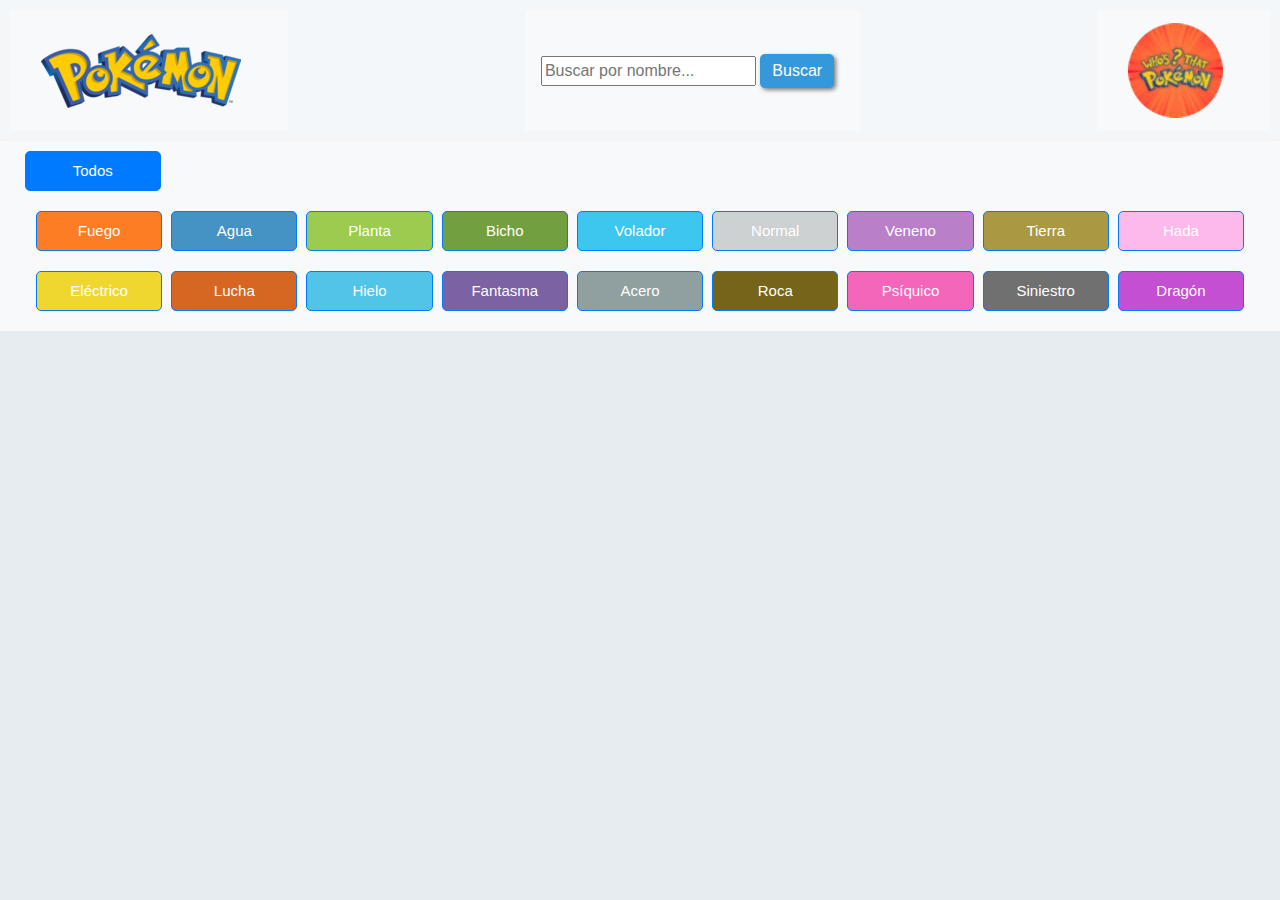
<file: Pokemon/index.html>
<!DOCTYPE html>
<html lang="es">

<head>
    <meta charset="UTF-8">
    <meta name="viewport" content="width=device-width, initial-scale=1.0">
    <title>Pokémon App</title>
    <!-- Enlace a Bootstrap CSS -->
    <link rel="stylesheet" href="https://maxcdn.bootstrapcdn.com/bootstrap/4.0.0/css/bootstrap.min.css" integrity="sha384-Gn5384xqQ1aoWXA+058RXPxPg6fy4IWvTNh0E263XmFcJlSAwiGgFAW/dAiS6JXm" crossorigin="anonymous">

    <!-- Hoja de estilo para la parte 1 -->
    <link rel="stylesheet" href="../CSS/styles.css">

    <!-- Hoja de estilo para la parte 2 -->
    <link rel="stylesheet" href="../CSS/styles2.css">
</head>

<body>
<header>
    <!-- Parte 0: Encabezado y barra de navegación -->
    <div id="logo" class="navbar navbar-expand-lg navbar-light bg-light justify-content-start">
        <div class="container-fluid">
            <a class="navbar-brand" href="../Pokemon/portada.html">
                <img src="../img/logopokemon.png" alt="Logo de Pokemon">
            </a>
        </div>
    </div>

    <div id="nav" class="navbar navbar-expand-lg navbar-light bg-light justify-content-end">
        <div class="search-container">
            <input type="text" placeholder="Buscar por nombre..." id="search-input" class="search-input">
            <button onclick="filtrarPorNombre()" class="search-button">Buscar</button>
        </div>
    </div>

    <div id="guess" class="navbar navbar-expand-lg navbar-light bg-light justify-content-end">
        <div class="container-fluid">
            <a class="navbar-brand" href="../Pokemon/Guess.html">
                <img src="../img/Guess.png" alt="Logo de Adivinar Pokémon">
            </a>
        </div>
    </div>
</header>

<div class="Botones">
    <!-- Botón Todos aquí -->


    <!-- Contenedor de Botones de Tipo -->
    <div id="filtro" class="navbar navbar-expand-lg navbar-light bg-light justify-content-end">
        <div class="container-fluid">
            <button class="btn btn-primary tipo-todos" onclick="recargarPagina()">Todos</button>
        </div>
    </div>
</div>

<nav>
    <div class="container mt-5">
        <div class="Pokemon text-center">
            <div class="row" id="capa"></div>
            <nav aria-label="Page navigation" class="mt-3">
                <ul class="pagination justify-content-center" id="paginacion-container"></ul>
            </nav>
        </div>
    </div>
</nav>

<script src="../js/hugo.js"></script>
<script src="../js/sandra.js"></script>
<script src="../js/nicolas.js"></script>
<script src="../js/alvaro.js"></script>

</body>
</html>
</file>
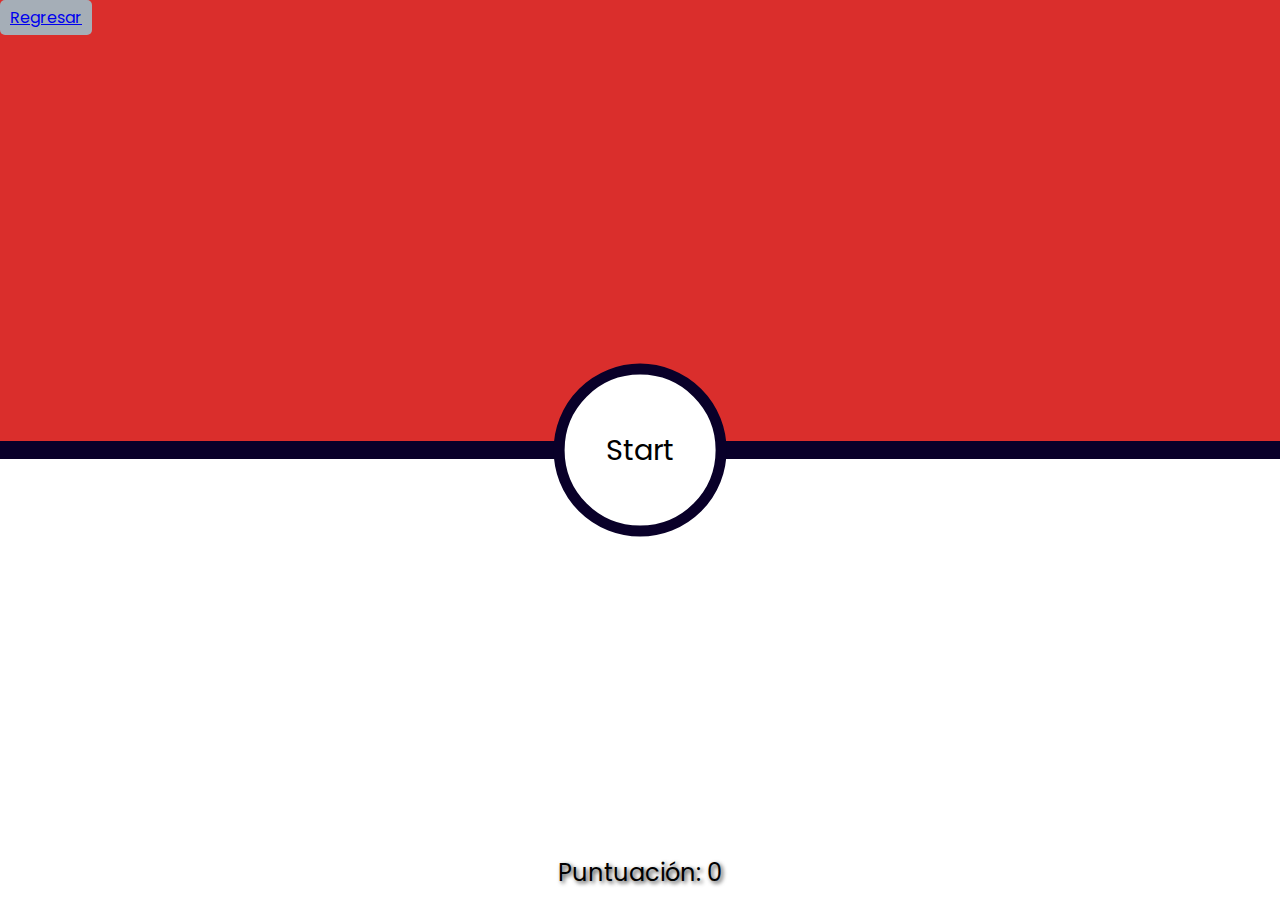
<file: Pokemon/Guess.html>
<!DOCTYPE html>
<html lang="es">

<head>
  <meta charset="UTF-8">
  <meta name="viewport" content="width=device-width, initial-scale=1.0">
  <title>Pokémon Guessing Game</title>
  <!-- Enlace a Bootstrap CSS o a tus estilos -->
  <link href="https://fonts.googleapis.com/css2?family=Poppins:wght@400;600&display=swap" rel="stylesheet">
  <link rel="stylesheet" href="../CSS/guess1.css">
  <link rel="stylesheet" href="../CSS/guess2.css"> 
</head>

<body>
  <!-- Contenedor principal del juego -->
  <div class="game-container hide">
    <!-- Encabezado del juego con temporizador -->
    <div class="header">
      <button>
        <a href="../Pokemon/index.html">Regresar</a>
    </button>
    </div>
    
    <!-- Contenedor para mostrar imágenes de Pokémon y opciones -->
    <div class="container"></div>
  </div>

  <!-- Ventana modal para adivinar Pokémon -->
  <div class="modal">
    <div class="modal-content"></div>
  </div>

  <!-- Contenedor para mostrar la puntuación del usuario -->
  <div class="score-container">
    <button id="start">Start</button>
  </div>
<!-- Contenedor para mostrar la puntuación del usuario -->
<div class="score-container-2">
  <div class="user-score user-score-2 show-score">Puntuación: 0</div>
</div>



  <!-- Tu código JavaScript (enlazado al final del body) -->
  <script src="../js/guess.js"></script>
  <script src="../js/guess2.js"></script>
</body>

</html>
</file>
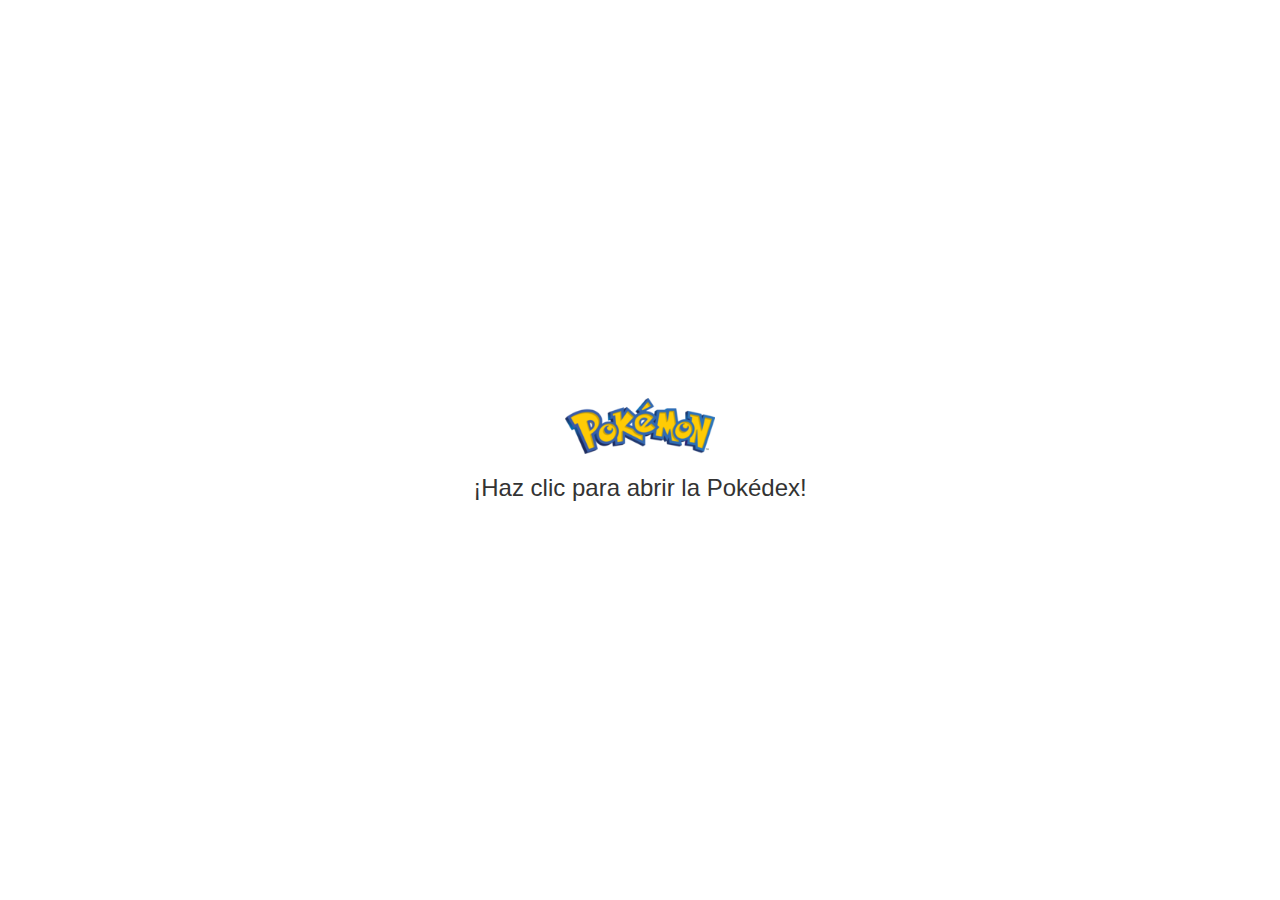
<file: Pokemon/portada.html>
<!DOCTYPE html>
<html lang="es">

<head>
    <meta charset="UTF-8">
    <meta name="viewport" content="width=device-width, initial-scale=1.0">
    <title>Pokédex - Portada</title>
    <link rel="stylesheet" href="../CSS/Portada.css">

</head>

<body onclick="abrirPokedex()">
    <!-- Portada de la Pokédex -->
    <div id="portada">
        <img id="logo-pokemon" src="../img/logopokemon.png" alt="Logo de Pokémon">
        <div id="mensaje">¡Haz clic para abrir la Pokédex!</div>
    </div>

    <script>
        function abrirPokedex() {
            // Redirigir al usuario a la Pokédex principal
            window.location.href = '../Pokemon/index.html';
        }
    </script>
</body>

</html>
</file>
<file: CSS/styles.css>
body {
    background-color: #e7ecf0;
    font-family: 'Arial', sans-serif;
}

.Pokemon {
    margin-left: 130px;
  
}

.container {
    margin-top: 20px;

}

.pokemon-container {
    display: flex;
    flex-wrap: wrap;
    justify-content: space-around;
}


header {

    padding: 10px;
    background-color: #f3f7fa;
    text-align: center;
    border-radius: 2px;
    display: flex;
}

#logo {
    margin-right: auto;
}

#guess {
    margin-left: auto;
}

.pokemon-box {
    border: 2px solid #007bff;
    margin: 10px;
    border-radius: 200px;
    padding: 15px;
    background-color: #fff;
    border: #0056b3 2px solid;
    border-radius: 5px;
    text-align: center;
    height: 180px;
    /* Altura fija */
    width: 150px;
    flex: 0 0 19%;
    /* Ajuste para 5 cajas en una fila */
}

.pokemon-box img {
    max-width: 100%;
    height: auto;
    margin-bottom: 10px;
}

.pagination {
    margin-top: 20px;
    margin-right: 150px;

}

svg {
    fill: currentColor; /* The fill color of the SVG will be the same as the current text color */
    width: 24px; /* Width of the SVG */
    height: 24px; /* Height of the SVG */
}
.search-button {
    background-color: #3498db; /* Blue color, change it if you like */
    color: #fff;
    padding: 5px 12px;
    border: none;
    border-radius: 5px;
    cursor: pointer;
    font-family: Arial, Helvetica, sans-serif;
    box-shadow: 2px 2px 4px rgba(0, 0, 0, 0.5);
    margin-right: 10px; /* Add some margin to the right for spacing */
}

.search-button:hover {
    background-color: #3498db; /* Darker blue on hover */
    color: #000000;
}


.input-box {
    border: 1px solid #ced4da; /* Borde gris para la caja de texto */
    border-radius: 0.25rem; /* Bordes redondeados */
    padding: 0.375rem 0.75rem; /* Padding interno */
    font-size: 1rem; /* Tamaño de fuente */
    line-height: 1.5; /* Altura de línea */
    color: #495057; /* Color del texto */
    background-color: #fff; /* Fondo blanco */
    transition: border-color 0.15s ease-in-out, box-shadow 0.15s ease-in-out;
}

.input-box:focus {
    border-color: #80bdff; /* Borde azul al enfocar */
    outline: 0;
    box-shadow: 0 0 0 0.2rem rgba(0, 123, 255, 0.25); /* Sombra exterior sutil */
}

.pagination button {
    margin: 0 5px;
    margin-left: 0; /* Ajuste del margen izquierdo para los botones */
}
.pagination .active {
    background-color: #007bff;
    color: #fff;
}

.nav-link {
    color: #007bff;
}

.nav-link:hover {
    color: #0056b3;
}

.dropdown {
    position: relative;
    display: inline-block;
    margin: 20px;
}

.dropdown-content {

    display: none;
    position: absolute;
    background-color: #f9f9f9;
    min-width: 160px;
    box-shadow: 0px 8px 16px 0px rgba(0, 0, 0, 0.2);
    z-index: 1;
}

.dropdown-content a {
    color: black;
    padding: 12px 16px;
    text-decoration: none;
    display: block;
}


.dropdown-content a:hover {
    background-color: #f1f1f1
}
.dropdown-content.show{
  display: block;
}



.dropbtn:hover .dropdown-content {
    display: block;
}


.dropbtn {
    background-color: #4CAF50;
    color: white;
    padding: 16px;
    font-size: 16px;
    border: none;
}

.dropbtn:after {
    content: '\25BC';
    float: right;
    margin-left: 5px;
}

#filtro {
    display: flex;
    flex-direction: column;
    /* Cambia la dirección del flexbox a columna */
    align-items: flex-start;
    /* Alinea los elementos al principio */
    background-color: #808080;
    padding: 10px;
    gap: 10px;
}


#filtro {
    display: flex;
    flex-wrap: wrap;
    justify-content: center;
    /* Centro horizontalmente */
    align-items: center;
    /* Centro verticalmente */
    background-color: #808080;
    padding: 10px;
    gap: 10px;
}

#filtro .btn-group {
    display: flex;
    justify-content: flex-start;
    /* Alineado a la izquierda horizontalmente */
    gap: 10px;
}

#filtro .btn {
    flex: 0 0 calc(12% - 12px);
    /* Ancho del 10% con espacio entre los botones */
    margin-bottom: 10px;
    text-align: center;
    width: 120px;
    /* Ajusta el ancho de los botones */
    height: 40px;
    /* Ajusta el alto de los botones */
    font-size: 15px;
    /* Ajusta el tamaño de la fuente */
    border-radius: 5px;
    color: #fff;
    font-family: "Flexo-Medium", arial, sans-serif;
}

#filtro .btn.tipo-bicho {
    background-color: #729f3f;
}

/* Bicho */
#filtro .btn.tipo-dragón {
    background: #c44fd3
}

/* Dragón */
#filtro .btn.tipo-hada {
    background-color: #fdb9e9;
}

/* Hada */
#filtro .btn.tipo-fuego {
    background-color: #fd7d24;
}

/* Fuego */
#filtro .btn.tipo-fantasma {
    background-color: #7b62a3;
}

/* Fantasma */
#filtro .btn.tipo-tierra {
    background: #ab9842;
}

/* Tierra */
#filtro .btn.tipo-normal {
    background-color: #cdd1d2;
}

/* Normal */
#filtro .btn.tipo-psíquico {
    background-color: #f366b9;
}

/* Psíquico */
#filtro .btn.tipo-acero {
    background-color: #90a0a0;
}

/* Acero */
#filtro .btn.tipo-siniestro {
    background-color: #707070;
}

/* Siniestro */
#filtro .btn.tipo-eléctrico {
    background-color: #f0d72f;
}

/* Eléctrico */
#filtro .btn.tipo-lucha {
    background-color: #d56723;
}

/* Lucha */
#filtro .btn.tipo-volador {
    background: #3dc7ef
}

/* Volador */
#filtro .btn.tipo-planta {
    background-color: #9bcc50;
}

/* Planta */
#filtro .btn.tipo-hielo {
    background-color: #51c4e7;
}

/* Hielo */
#filtro .btn.tipo-veneno {
    background-color: #b97fc9;
}

/* Veneno */
#filtro .btn.tipo-roca {
    background-color: #766418;
}

/* Roca */
#filtro .btn.tipo-agua {
    background-color: #4592c4;
}

/* Agua */
</file>
<file: CSS/styles2.css>
/* styles2.css */

/* Estilos para el contenedor principal */
#pokemon-details {
    max-width: 650px;
    margin: 30px auto 20px;
    padding: 20px;
    background-color: #fff;
    box-shadow: 0 0 10px rgba(0, 0, 0, 0.1);
    border-radius: 10px;
    text-align: center; /* Alineación central del contenido */
}

/* Estilos para el nombre del Pokémon */
#pokemon-details h1 {
    color: #e44d26; /* Color naranja, puedes cambiarlo */
    font-weight: bold; /* Texto en negrita */
}

/* Estilos para los detalles del Pokémon */
#pokemon-details p {
    margin: 10px 0;
    font-weight: bold; /* Texto en negrita */
}

/* Estilos para la imagen del Pokémon */
#pokemon-details img {
    max-width: 100%;
    height: auto;
    border-radius: 8px;
    margin-bottom: 10px;
}

/* Estilos para la galería de imágenes */
.pokemon-gallery {
    display: flex;
    flex-wrap: wrap;
    justify-content: space-between;
}

.pokemon-gallery img {
    width: 48%;
    margin-bottom: 10px;
    border-radius: 8px;
}

/* Estilos para los enlaces de navegación (Anterior y Siguiente) */
#pokemon-details a {
    text-decoration: none;
    color: #3498db; /* Color azul, puedes cambiarlo */
    margin: 0 10px;
    font-weight: bold; /* Texto en negrita */
    box-shadow: 2cm;
}

#pokemon-details a:hover {
    color: #2980b9; /* Cambia el color al pasar el mouse */
}


/* Estilos para el botón "Volver" */
#pokemon-details button {
    background-color: #3498db; /* Color azul, puedes cambiarlo */
    color: #fff;
    padding: 10px 20px;
    border: none;
    border-radius: 5px;
    cursor: pointer;
    position: absolute;
    display: block;
    margin-bottom: 10px; /* Agregar margen inferior para separación */

}

#pokemon-details button:hover {
    background-color: #2980b9; /* Cambia el color al pasar el mouse */

}


/* Estilos para el botón "Volver" */
button#mi-boton {
    background-color: #e44d26;
    color: white;
    border: none;
    font-family: Arial, Helvetica, sans-serif;
    border-radius: 5px;
    margin-bottom: 30px;
    margin-left: 30px;
    padding: 10px 20px;
    cursor: pointer;
    font-size: larger;
    box-shadow: 2px 2px 4px rgba(0, 0, 0, 0.5);

}

button#mi-boton:hover {
    background-color: #fff;
    color: #e44d26;
}

.boton-navegacion {
    background-color: #e44d26;
    color: white;
    border: none;
    font-family: Arial, Helvetica, sans-serif;
    border-radius: 5px;
    margin-bottom: 30px;
    margin-left: 30px;
    padding: 10px 50px;
    cursor: pointer;
    font-size: x-large;
    box-shadow: 2px 2px 4px rgba(0, 0, 0, 0.5);
    

  }
  
  .boton-navegacion:hover {
    background-color: #fff;
    color: #e44d26;
  }
  
  #botones-navegacion {
    display: flex;
    justify-content: space-between; /* Esto separa los elementos: uno al inicio y otro al final */
    padding: 0 30px; /* Asegúrate de tener algo de espacio en los lados si lo necesitas */
    margin-top: 20px;
}
</file>
<file: CSS/guess1.css>
* {
    padding: 0;
    margin : 0;
    box-sizing: border-box;
    font-family: "Poppins", sans-serif;
}

.header button {
    background-color: #a5aeb7;
    color: #fff;
    padding: 5px 10px;
    border: none;
    border-radius: 5px;
    text-decoration: none;
    font-size: 16px;
    cursor: pointer;
    transition: background-color 0.3s;
  }
  
  .header button:hover {
    background-color: #ffffff;
  }
  

body{
    height: 100vh;
    background: linear-gradient(
        #da2e2c 49%,
        #090029 49%,
        #090029 51%,
        #ffffff 51%
        );
}


.score-container {
 position: fixed;
 transform: translate(-50%, -50%);
 left: 50%;
 top: 50%;
}

#start {
    background-color: #ffffff;
    height: 6em;
    width: 6em;
    font-size: 1.8em;
    border : 0.4em solid #090029;
    border-radius: 50%;
    cursor: pointer
}

/* Estilos para la ventana modal */
.modal {
    display: none;
    position: fixed;
    top: 0;
    left: 0;
    width: 100%;
    height: 100%;
    background-color: rgba(0, 0, 0, 0.7);
  }
  
  .modal-content {
    margin: 15% auto;
    padding: 20px;
    background-color: #fff;
    border-radius: 5px;
    max-width: 80%;
    text-align: center;
  }
</file>
<file: CSS/guess2.css>
/* Estilos para el contenedor principal del juego */
 /* .game-container {
    background-color: #f2f2f2;
    padding: 20px;
    border-radius: 10px;
    text-align: center;
  }  */

/* Estilos para el encabezado del juego */
.header {
    margin-bottom: 20px;
}

/* Estilos para el contenedor de opciones */
.container {
    display: flex;
    flex-direction: column;
    align-items: center;
}

/* Estilos para la ventana modal */
.modal {
    display: none;
    position: fixed;
    top: 0;
    left: 0;
    width: 100%;
    height: 100%;
    background-color: rgba(0, 0, 0, 0.5);
    justify-content: center;
    align-items: center;
}

.modal-content {
    background-color: #fff;
    padding: 20px;
    border-radius: 10px;
    text-align: center;
}

/* Estilos para el botón "Salir" */
.exit-button {
    background-color: #2f3237;
    /* Color naranja, puedes cambiarlo */
    color: #fff;
    padding: 10px 20px;
    border: none;
    border-radius: 5px;
    cursor: pointer;
    position: absolute;
    top: 10px;
    right: 1cm;
}

.exit-button:hover {
    background-color: #c23814;
    /* Cambia el color al pasar el mouse */
}

/* Estilos para los botones de opciones */
.options-container {
    display: flex;
    flex-direction: column;
    margin-top: 30px;
}

.options-container button {
    background-color: #3498db;
    /* Color azul, puedes cambiarlo */
    color: #fff;
    padding: 10px 20px;
    border: none;
    border-radius: 5px;
    margin-bottom: 10px;
    cursor: pointer;
}

.options-container button:hover {
    background-color: #2980b9;
    /* Cambia el color al pasar el mouse */
}

/* Estilos para la puntuación del segundo juego */
.user-score-2 {
    position: absolute;
    bottom: 10px; /* Ajusta la posición vertical según sea necesario */
    left: 50%; /* Coloca la puntuación en el centro horizontal */
    transform: translateX(-50%); /* Centra horizontalmente el elemento */
    font-size: 1.5em; /* Tamaño de fuente para la puntuación */
    color: #000000; /* Color del texto */
    text-shadow: 2px 2px 4px rgba(0, 0, 0, 0.8); /* Sombra del texto */
    display: block; /* Inicialmente oculto */
}

.show-score .user-score-2 {
    display: block; /* Muestra la puntuación cuando tiene la clase show-score */
}
</file>
<file: CSS/Portada.css>
body {
    margin: 0;
    overflow: hidden; /* Ocultar barras de desplazamiento */
}

#portada {
    position: absolute;
    top: 0;
    left: 0;
    width: 100vw;
    height: 100vh;
    background-color: #fff;
    display: flex;
    justify-content: center;
    align-items: center;
    flex-direction: column;
    cursor: pointer;
    font-family: 'Arial', sans-serif;
}

#logo-pokemon {
    width: 150px; /* Ajusta el tamaño del logotipo según sea necesario */
    margin-bottom: 20px;
}

#mensaje {
    font-size: 24px;
    color: #333;
}
</file>
